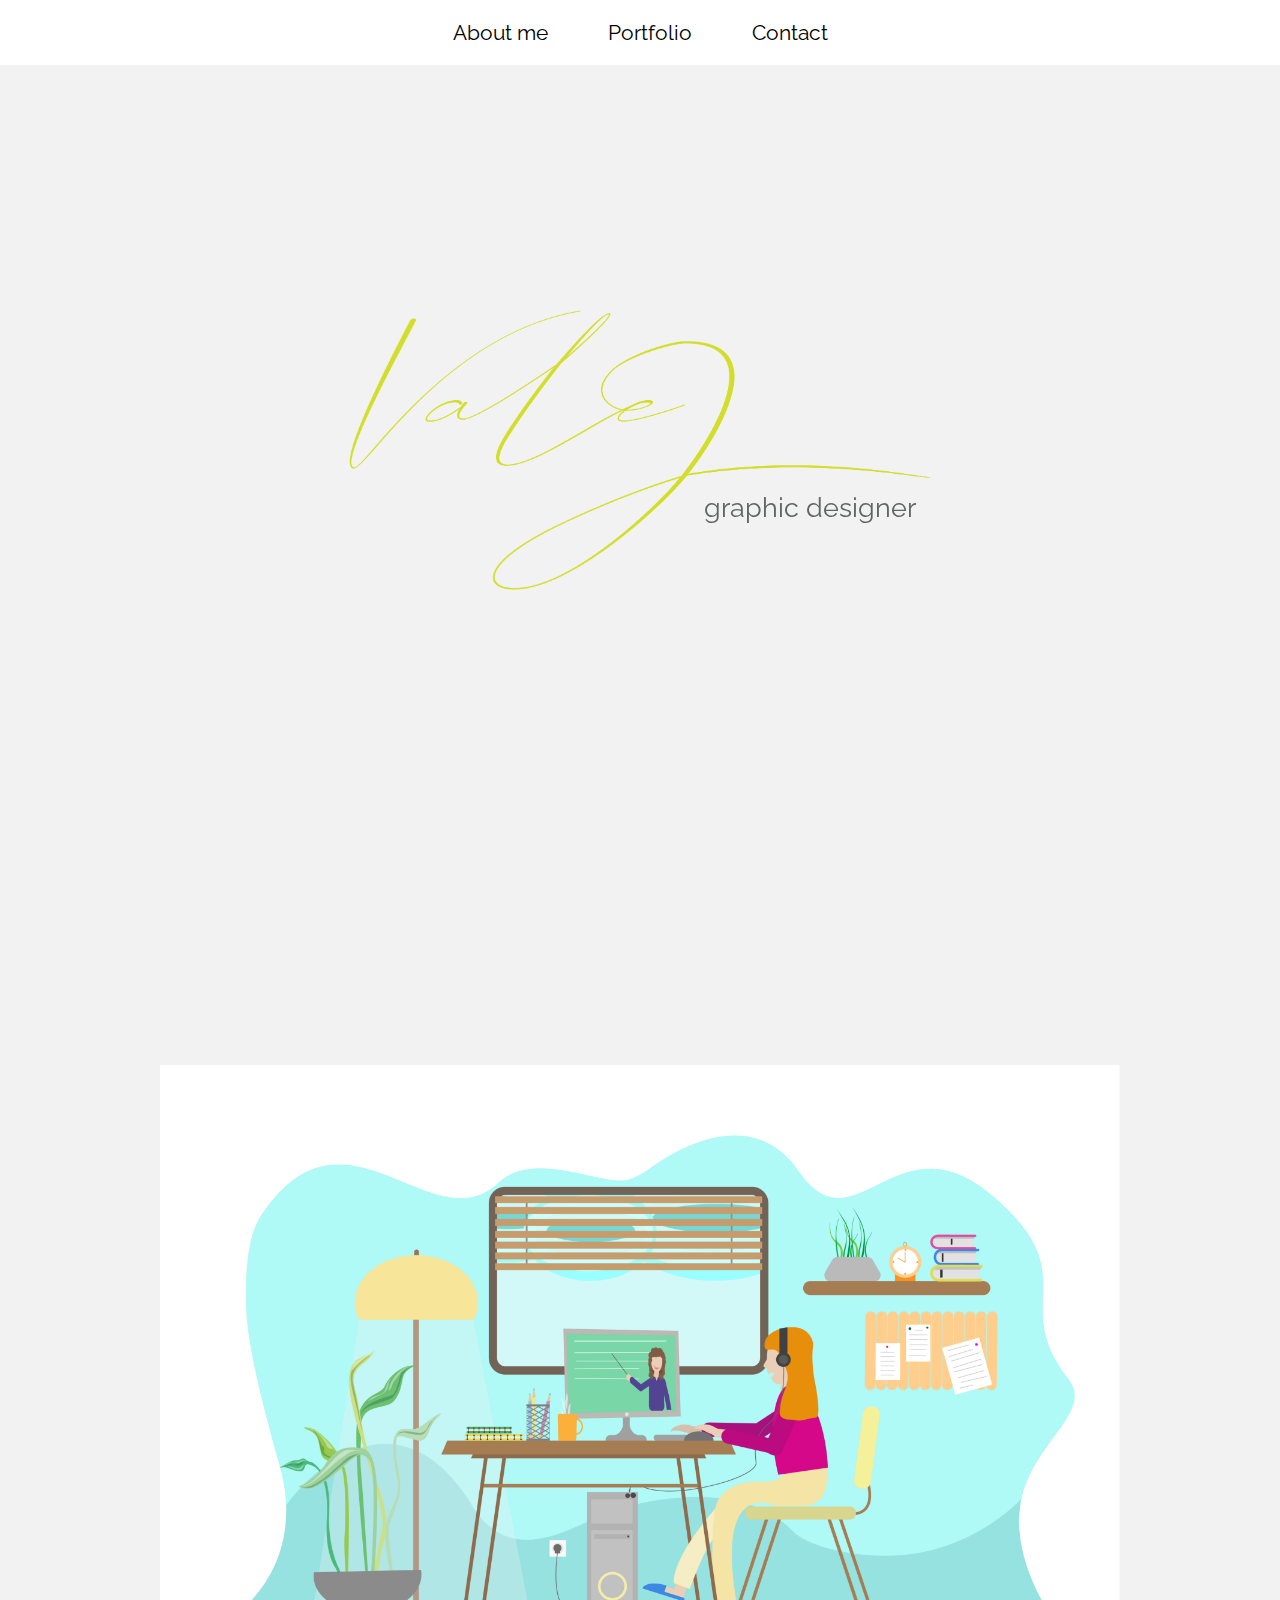
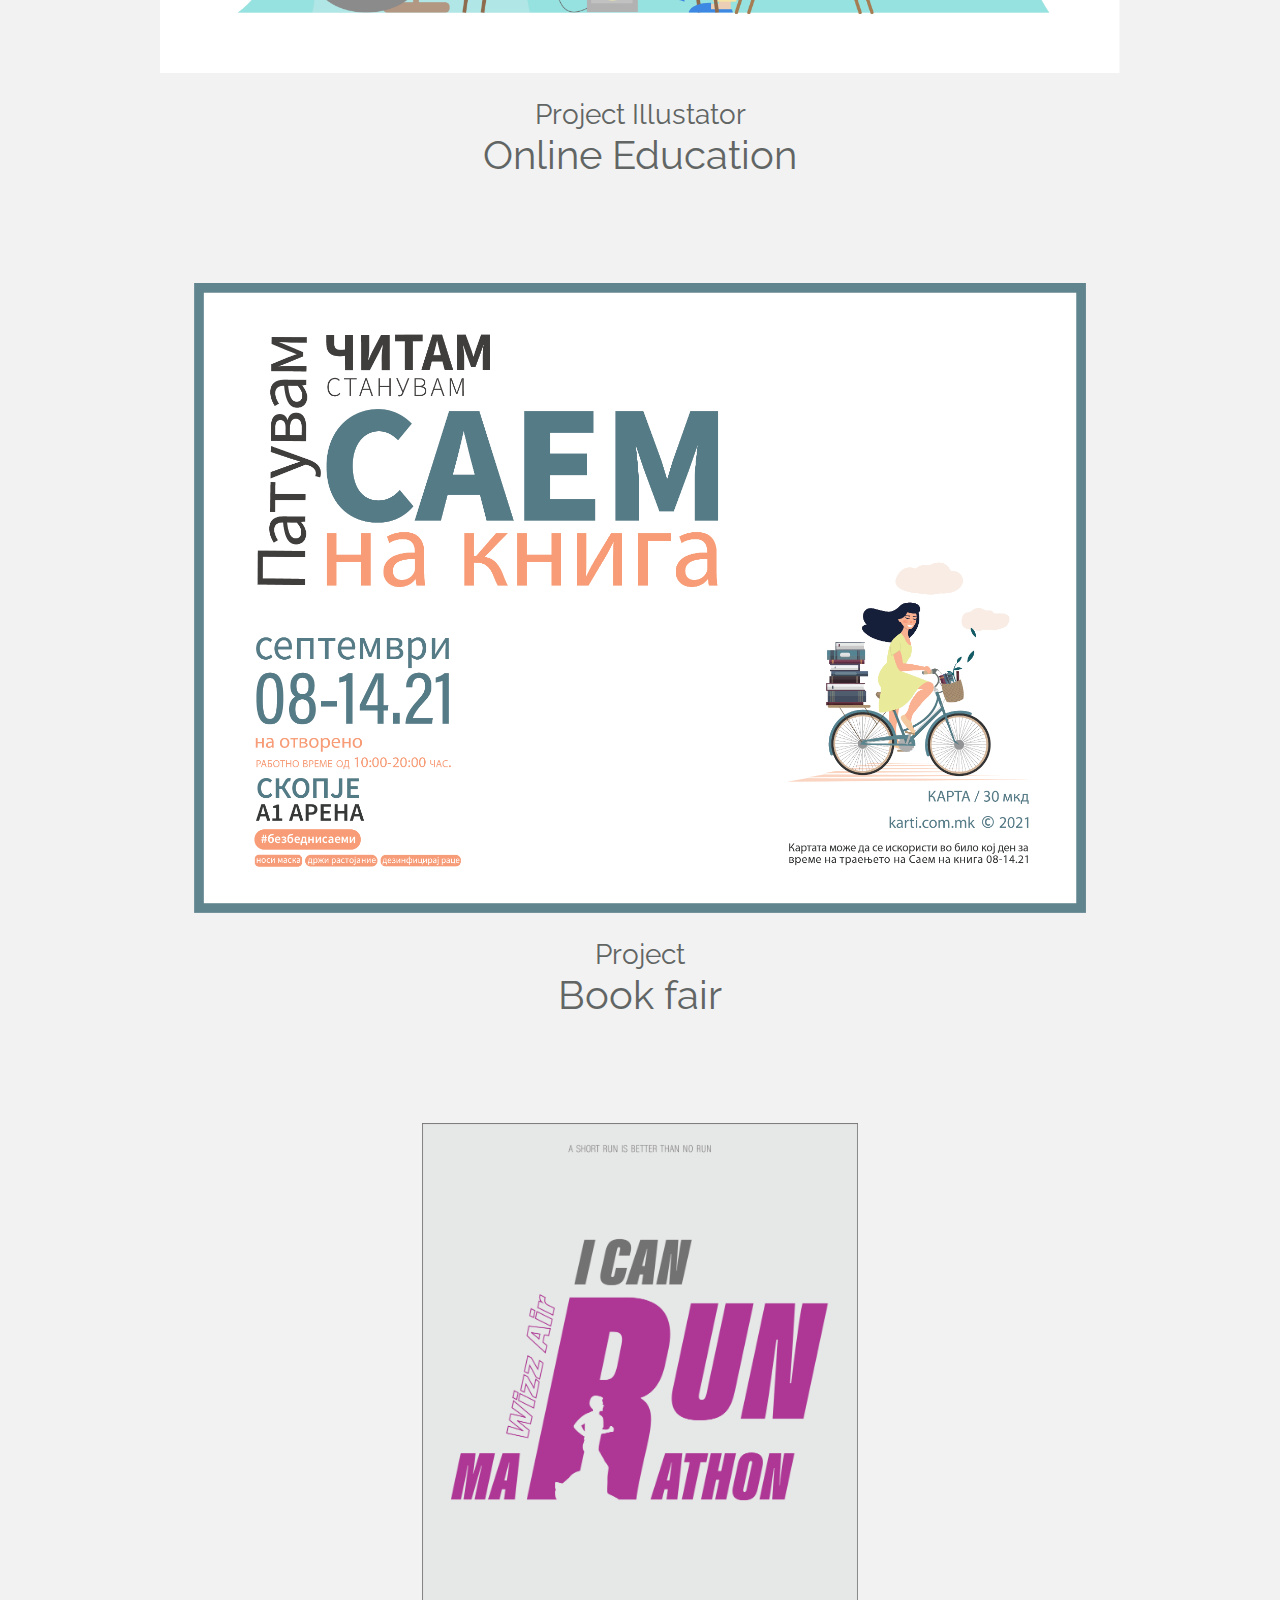
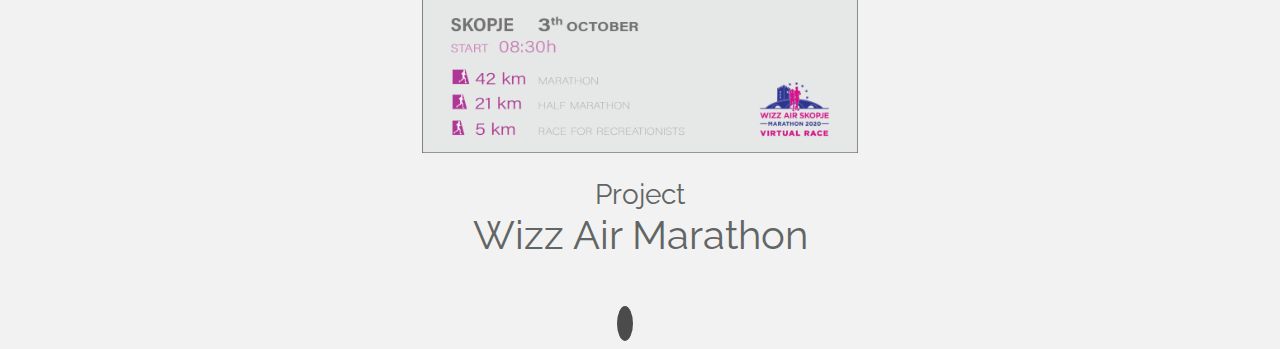
<file: index.html>
<!DOCTYPE html>
<html lang="en">
  <head>
    <meta charset="UTF-8" />
    <meta http-equiv="X-UA-Compatible" content="IE=edge" />
    <meta name="viewport" content="width=device-width, initial-scale=1.0" />
    <link rel="stylesheet" href="style/style.css" />
    <link rel="shortcut icon" href="images/logo.png" type="image/x-icon">
    <link rel="preconnect" href="https://fonts.gstatic.com" />
    <link rel="preconnect" href="https://fonts.gstatic.com" />
    <link
      href="https://fonts.googleapis.com/css2?family=Raleway:wght@300&display=swap"
      rel="stylesheet"
    />
    <link rel="stylesheet" href="https://use.fontawesome.com/releases/v5.15.3/css/all.css" integrity="sha384-SZXxX4whJ79/gErwcOYf+zWLeJdY/qpuqC4cAa9rOGUstPomtqpuNWT9wdPEn2fk" crossorigin="anonymous">
    <title>Vale Portfolio</title>
  </head>
  <body>
    <nav>
      <ul>
        <li><a href="aboutme.html">About me</a></li>
        <li><a href="#portfolio">Portfolio</a></li>
        <li><a href="#contact">Contact</a></li>
      </ul>
    </nav>
    <div id="header">
      <h2>graphic designer</h2>
    </div>
    <div id="portfolio">
      <figure class="figure-flex-row">
        <img src="images/5.png" alt="" class="image">
        <figcaption class="subheading">Project Illustator</figcaption>
        <figcaption class="heading">Online Education</figcaption>
      </figure>
      <figure class="figure-flex-row">
        <img src="images/6.png" alt="" class="image">
        <figcaption class="subheading">Project</figcaption>
        <figcaption class="heading">Book fair</figcaption>
      </figure>
      <figure class="figure-flex-row">
        <img src="images/7.png" alt="" class="image">
        <figcaption class="subheading">Project</figcaption>
        <figcaption class="heading">Wizz Air Marathon</figcaption>
      </figure>
    <footer id="contact">
      <p><a href="https://www.linkedin.com/in/vale-jovancevski" target="_blank"><i class="fab fa-linkedin-in fa-2x"></i></a></p>
      <p><a href=""><i class="fab fa-google-plus fa-3x"></i></a></p>
    </footer>
  </body>
</html>

<!-- 
<figure class="figure-flex-row">
  <img src="images/8.jpg" alt="" class="image">
  <figcaption class="subheading">Photoshop project</figcaption>
  <figcaption class="heading">Double Exposure</figcaption>
</figure>
<div class="row">
  <figure>
    <figcaption>Photography</figcaption>
      <img src="images/1.jpg" alt="">
      <img src="images/2.jpg" alt="">
      <img src="images/3.jpg" alt="">
      <img src="images/4.jpg" alt="">
      <img src="images/11.jpg" alt="">
    <p>Many people with epilepsy say that the freedom of art helps them to express their experiences of seizures. Accordingly, the photography is a powerful communication tool for experiences that are hard to explain in words.
      Through this series of photographs, I wanted to show off how is it to be affected by epilepsy and to raise the awareness about this condition, which I have.
      This work helped me to achieve greater self awareness about my relationship with epilepsy and cope with all the emotions associated with it. Through this photographs, I tried to visualize the stages of seizures and the uncertainties that come with epilepsy.</p>
  </figure>
</div>
<figure class="figure-flex-row">
  <img src="images/10.jpg" alt="" class="image">
  <figcaption class="heading">Game Poster for a real customer</figcaption>
</figure>
<figure class="figure-flex-row">
  <img src="images/9.jpg" alt="" class="image">
  <figcaption class="heading">Illustator - Self Portrait
  </figcaption>
</figure> -->
</file>
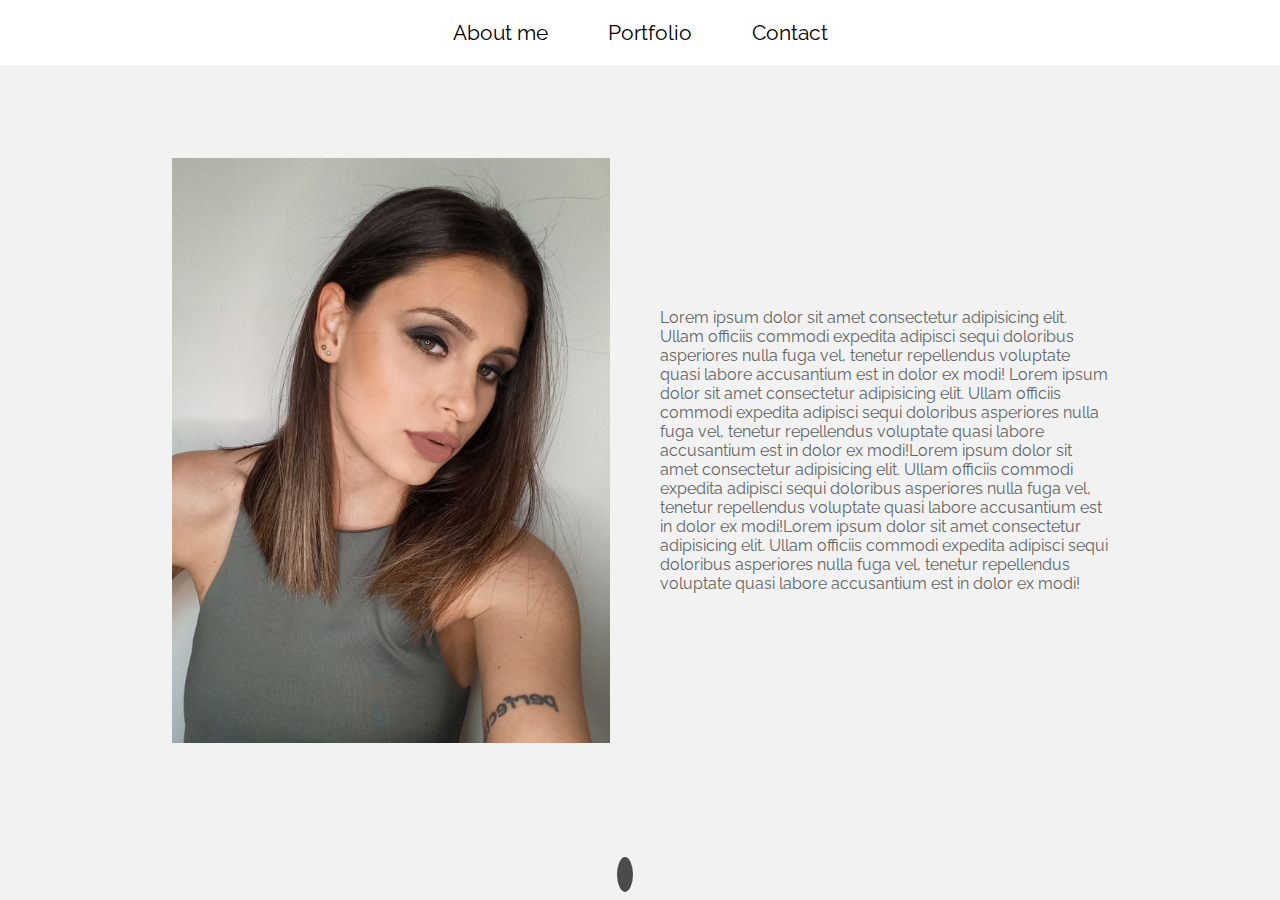
<file: aboutme.html>
<!DOCTYPE html>
<html lang="en">
  <head>
    <meta charset="UTF-8" />
    <meta http-equiv="X-UA-Compatible" content="IE=edge" />
    <meta name="viewport" content="width=device-width, initial-scale=1.0" />
    <link rel="stylesheet" href="style/style.css" />
    <link rel="shortcut icon" href="images/logo.png" type="image/x-icon" />
    <link rel="preconnect" href="https://fonts.gstatic.com" />
    <link rel="preconnect" href="https://fonts.gstatic.com" />
    <link
      href="https://fonts.googleapis.com/css2?family=Raleway:wght@300&display=swap"
      rel="stylesheet"
    />
    <link
      rel="stylesheet"
      href="https://use.fontawesome.com/releases/v5.15.3/css/all.css"
      integrity="sha384-SZXxX4whJ79/gErwcOYf+zWLeJdY/qpuqC4cAa9rOGUstPomtqpuNWT9wdPEn2fk"
      crossorigin="anonymous"
    />
    <title>Vale Portfolio</title>
  </head>
  <body>
    <nav>
      <ul>
        <li><a href="#">About me</a></li>
        <li><a href="index.html#portfolio">Portfolio</a></li>
        <li><a href="#contact">Contact</a></li>
      </ul>
    </nav>
    <div id="aboutme">
      <img src="images/vale.jpg" alt="" />
      <p id="aboutmetext">
        Lorem ipsum dolor sit amet consectetur adipisicing elit. Ullam officiis
        commodi expedita adipisci sequi doloribus asperiores nulla fuga vel,
        tenetur repellendus voluptate quasi labore accusantium est in dolor ex
        modi! Lorem ipsum dolor sit amet consectetur adipisicing elit. Ullam
        officiis commodi expedita adipisci sequi doloribus asperiores nulla fuga
        vel, tenetur repellendus voluptate quasi labore accusantium est in dolor
        ex modi!Lorem ipsum dolor sit amet consectetur adipisicing elit. Ullam
        officiis commodi expedita adipisci sequi doloribus asperiores nulla fuga
        vel, tenetur repellendus voluptate quasi labore accusantium est in dolor
        ex modi!Lorem ipsum dolor sit amet consectetur adipisicing elit. Ullam
        officiis commodi expedita adipisci sequi doloribus asperiores nulla fuga
        vel, tenetur repellendus voluptate quasi labore accusantium est in dolor
        ex modi!
      </p>
    </div>
    <footer id="contact" class="fixed-bottom">
      <p>
        <a href="https://www.linkedin.com/in/vale-jovancevski" target="_blank"
          ><i class="fab fa-linkedin-in fa-2x"></i
        ></a>
      </p>
      <p>
        <a href=""><i class="fab fa-google-plus fa-3x"></i></a>
      </p>
    </footer>
  </body>
</html>
</file>
<file: style/style.css>
html {
  scroll-behavior: smooth;
  box-sizing: border-box;
}
body {
  margin: 0;
  padding: 0;
  font-size: 16px;
  font-family: "Raleway", sans-serif;
  background-color: #f2f2f3;
  color: #616563;
}
nav {
  background-color: rgb(255, 255, 255);
  margin: 0;
  padding: 0;
  position: fixed;
  top: 0;
  width: 100vw;
}
nav ul {
  display: flex;
  flex-direction: row;
  justify-content: center;
  align-items: center;
  list-style-type: none;
  margin: 0;
  padding: 20px 0;
}
nav ul li {
  margin: 0 30px;
}
nav ul li a {
  text-decoration: none;
  font-size: 1.3rem;
  color: black;
}
#header {
  display: flex;
  flex-direction: column;
  justify-content: center;
  align-items: center;
  background-image: url("../images/logo.png");
  background-size: 50%;
  background-position: center;
  background-repeat: no-repeat;
  height: 100vh;
}

#header h2 {
  font-size: 1.7rem;
  font-weight: 400;
  position: absolute;
  top: 52vh;
  left: 55vw;
}
#aboutme {
  width: 100%;
  height: 100vh;
  display: flex;
  justify-content: center;
  align-items: center;
}
#aboutme img {
  height: 65%;
}
#aboutmetext {
  width: 35%;
  margin-left: 50px;
}
#portfolio {
  margin-top: 100px;
  display: flex;
  flex-direction: column;
  justify-content: center;
  align-items: center;
}
figure {
  margin: 40px 10px;
}
.figure-flex-row {
  display: flex;
  flex-direction: column;
  justify-content: start;
  align-items: center;
}
.heading {
  font-size: 2.5rem;
}
.subheading {
  font-size: 1.75rem;
}
figcaption {
  margin: 0 20px;
}
.image {
  max-width: 75vw;
  max-height: 70vh;
}
.row {
  display: flex;
  flex-direction: column;
  justify-content: center;
  align-items: center;
  text-align: center;
  padding: 0;
}
.row > figure img {
  height: 27vh;
}
.row > figure > figcaption {
  font-size: 1.5rem;
}
.row p {
  width: 90%;
  text-align: center;
  margin: auto;
}
img {
  margin: 25px 0;
}
footer {
  text-align: center;
  display: flex;
  flex-direction: row;
  justify-content: center;
  align-items: center;
  width: 100%;
}
footer i {
  margin: 15px;
  color: #4b4b4b;
}
.fa-linkedin-in {
  color: white;
  background-color: #4b4b4b;
  padding: 8px;
  padding-top: 8px;
  padding-right: 8px;
  padding-bottom: 8px;
  padding-left: 8px;
  border-radius: 50%;
}
.fa-google-plus {
  background-color: white;
  border-radius: 50%;
}
.fixed-bottom {
  position: fixed;
  bottom: 0;
}
</file>
